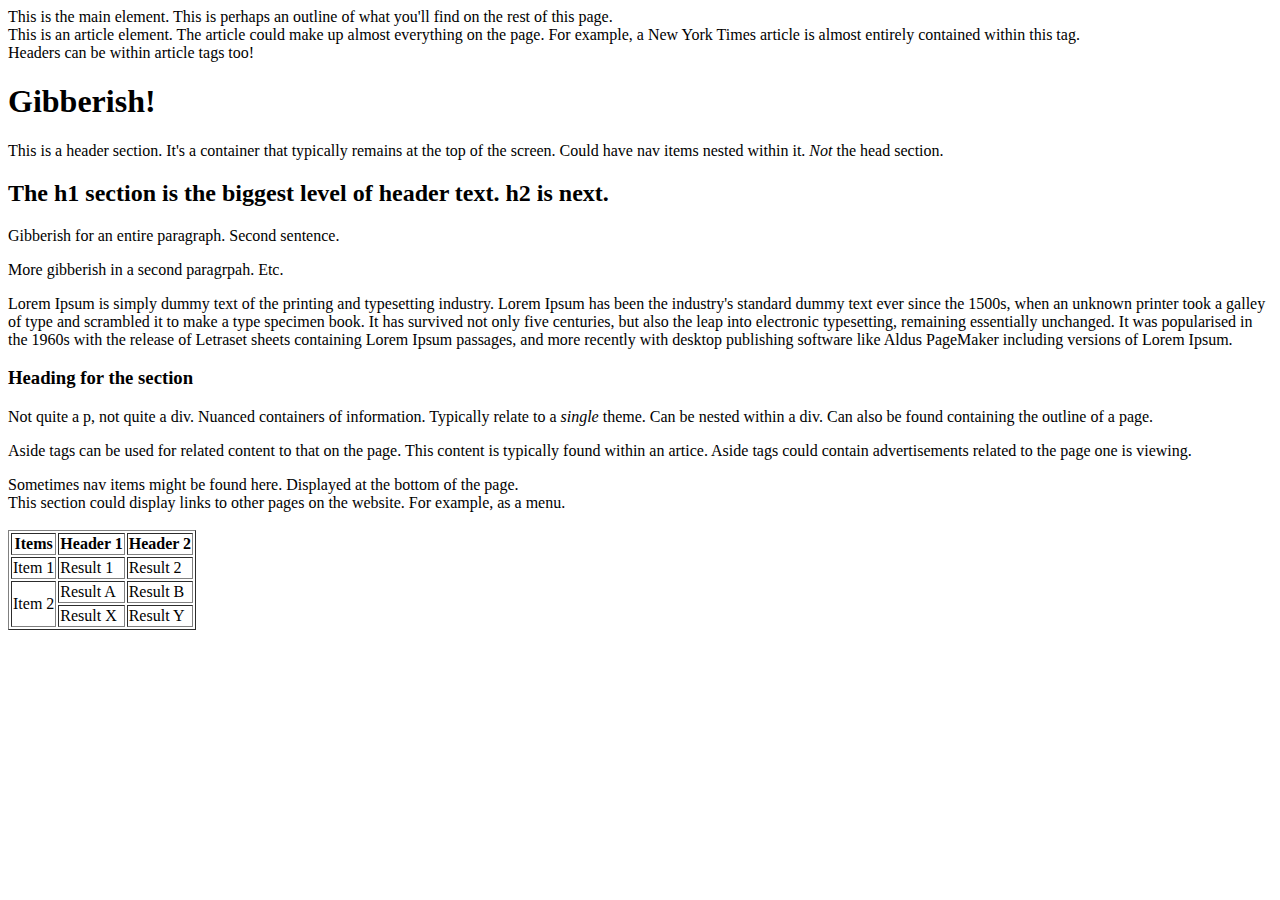
<file: html/gps/index.html>
<!DOCTYPE html>
<html lang="en">
<head>
  <title>GPS 1.2 HTML</title>
</head>
<body>
<main>This is the main element. This is perhaps an outline of what you'll find on the rest of this page.
  <article>This is an article element. The article could make up almost everything on the page. For example, a New York Times article is almost entirely contained within this tag.
    <header>Headers can be within article tags too!</header>
    <h1>Gibberish!</h1>
  </article>
</main>

<header><p>This is a header section. It's a container that typically remains at the top of the screen. Could have nav items nested within it. <em>Not</em> the head section.</p></header>


<h2>The h1 section is the biggest level of header text. h2 is next.</h2>
<p>Gibberish for an entire paragraph. Second sentence.</p>
<p>More gibberish in a second paragrpah. Etc.</p>
<p>Lorem Ipsum is simply dummy text of the printing and typesetting industry. Lorem Ipsum has been the industry's standard dummy text ever since the 1500s, when an unknown printer took a galley of type and scrambled it to make a type specimen book. It has survived not only five centuries, but also the leap into electronic typesetting, remaining essentially unchanged. It was popularised in the 1960s with the release of Letraset sheets containing Lorem Ipsum passages, and more recently with desktop publishing software like Aldus PageMaker including versions of Lorem Ipsum.</p>

<section>
  <h3>Heading for the section</h3>
  <p>Not quite a p, not quite a div. Nuanced containers of information. Typically relate to a <em>single</em> theme. Can be nested within a div. Can also be found containing the outline of a page.</p>
</section>
<aside>
  <p>Aside tags can be used for related content to that on the page. This content is typically found within an artice. Aside tags could contain advertisements related to the page one is viewing.</p>
</aside>
<footer>Sometimes nav items might be found here. Displayed at the bottom of the page.

<nav>
  This section could display links to other pages on the website. For example, as a menu.
</nav>
</footer><br>

<table border="1">
  <tr>
    <th>Items</th>
    <th>Header 1</th>
    <th>Header 2</th>
  </tr>
  <tr>
    <td>Item 1</td>
    <td>Result 1</td>
    <td>Result 2</td>
  </tr>
  <tr>
    <td rowspan="2">Item 2</td>
    <td>Result A</td>
    <td>Result B</td>
  </tr>
  <tr>
    <td>Result X</td>
    <td>Result Y</td>
  </tr>
</table>
</body>
</html>
</file>
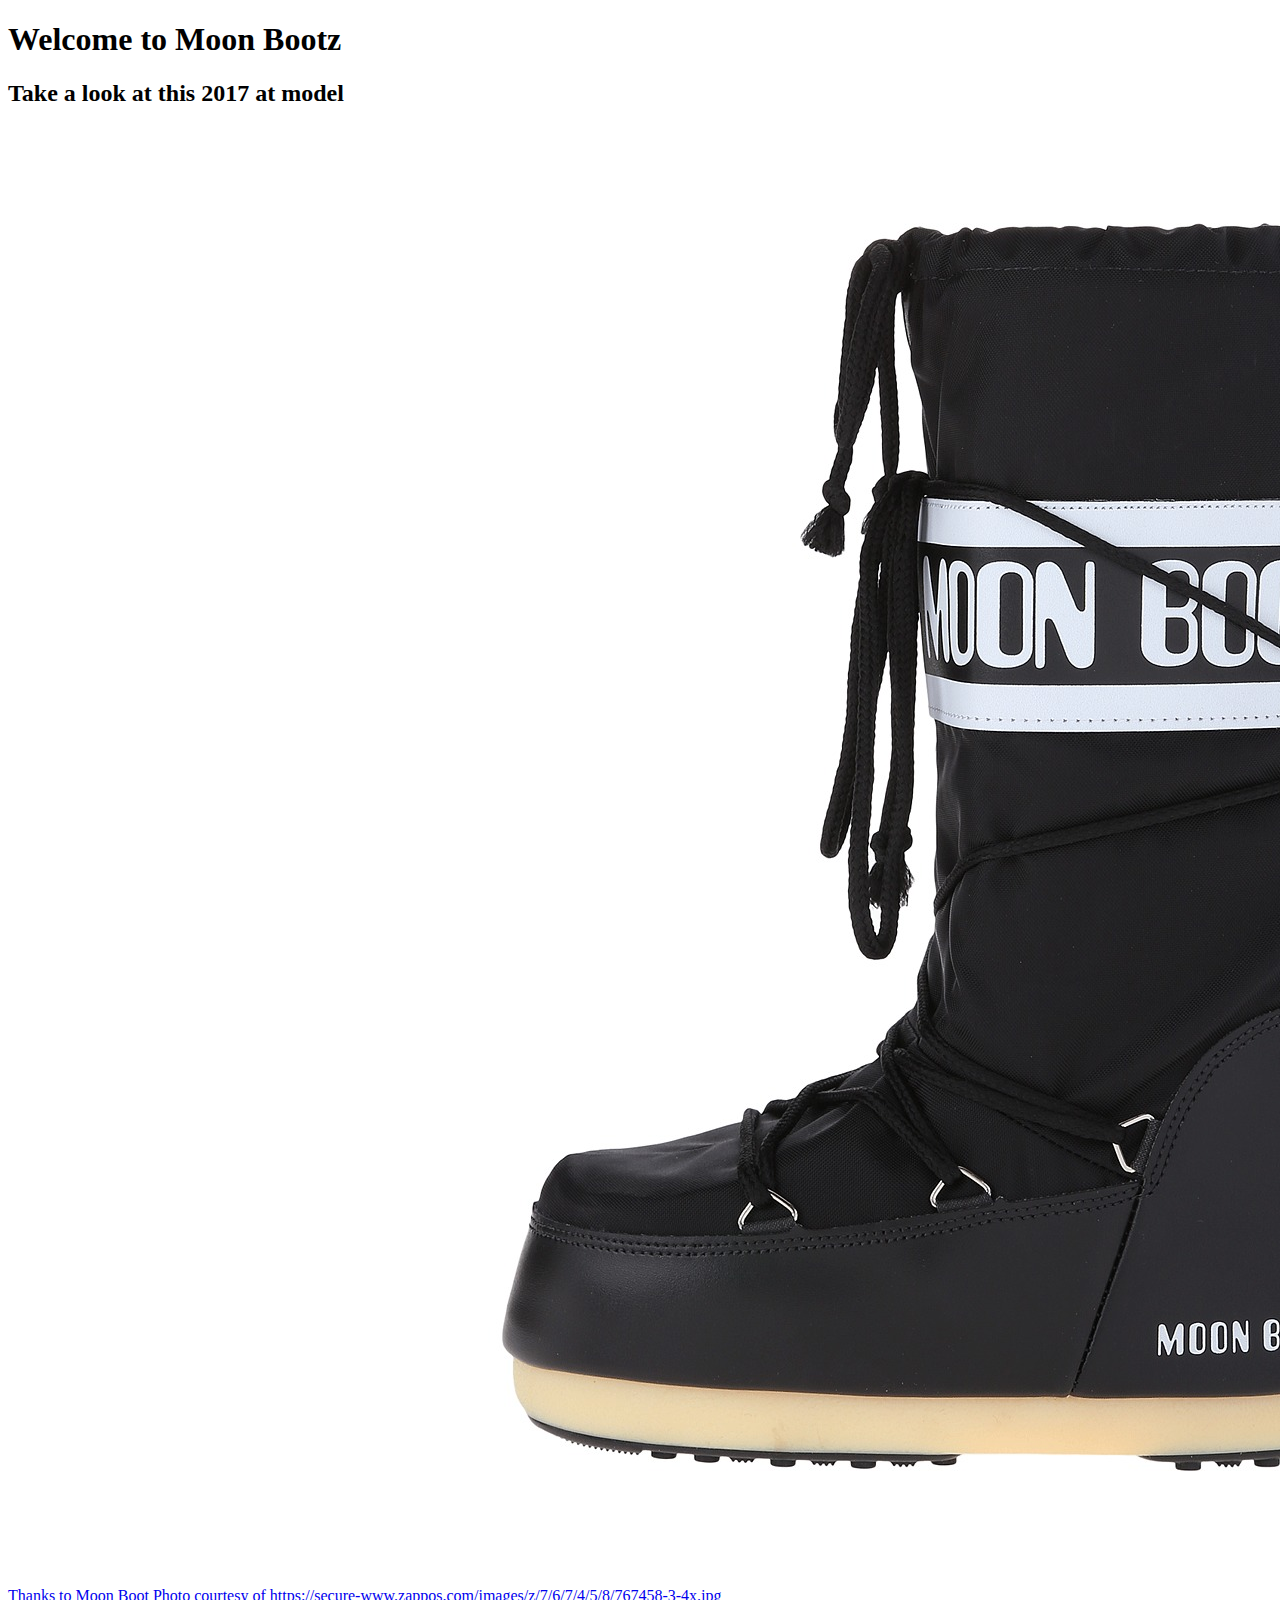
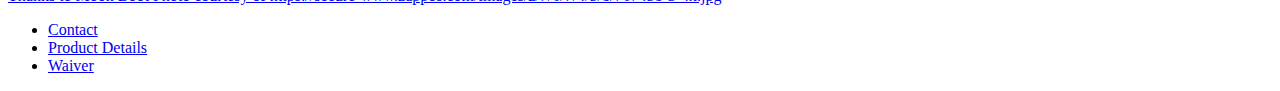
<file: html/moon_bootz/index.html>
<!DOCTYPE html>
<html>
<head>
	<title></title>
</head>
<h1>Welcome to Moon Bootz</h1>
<h2>Take a look at this 2017 at model</h2>
<body>
	    <a href="https://secure-www.zappos.com/images/z/7/6/7/4/5/8/767458-3-4x.jpg"><img src="images/767458-3-4x.jpeg" alt="2017 Model"</a>
	    <p>Thanks to Moon Boot Photo courtesy of https://secure-www.zappos.com/images/z/7/6/7/4/5/8/767458-3-4x.jpg</p>

	<nav class="menu">
  	<ul>
   	 <li><a href="contact.html">Contact</a></li>
     <li><a href="product_details.html">Product Details</a></li>
     <li><a href="legal/waiver.html">Waiver</a></li>
    </ul>

</body>
</html>
</file>
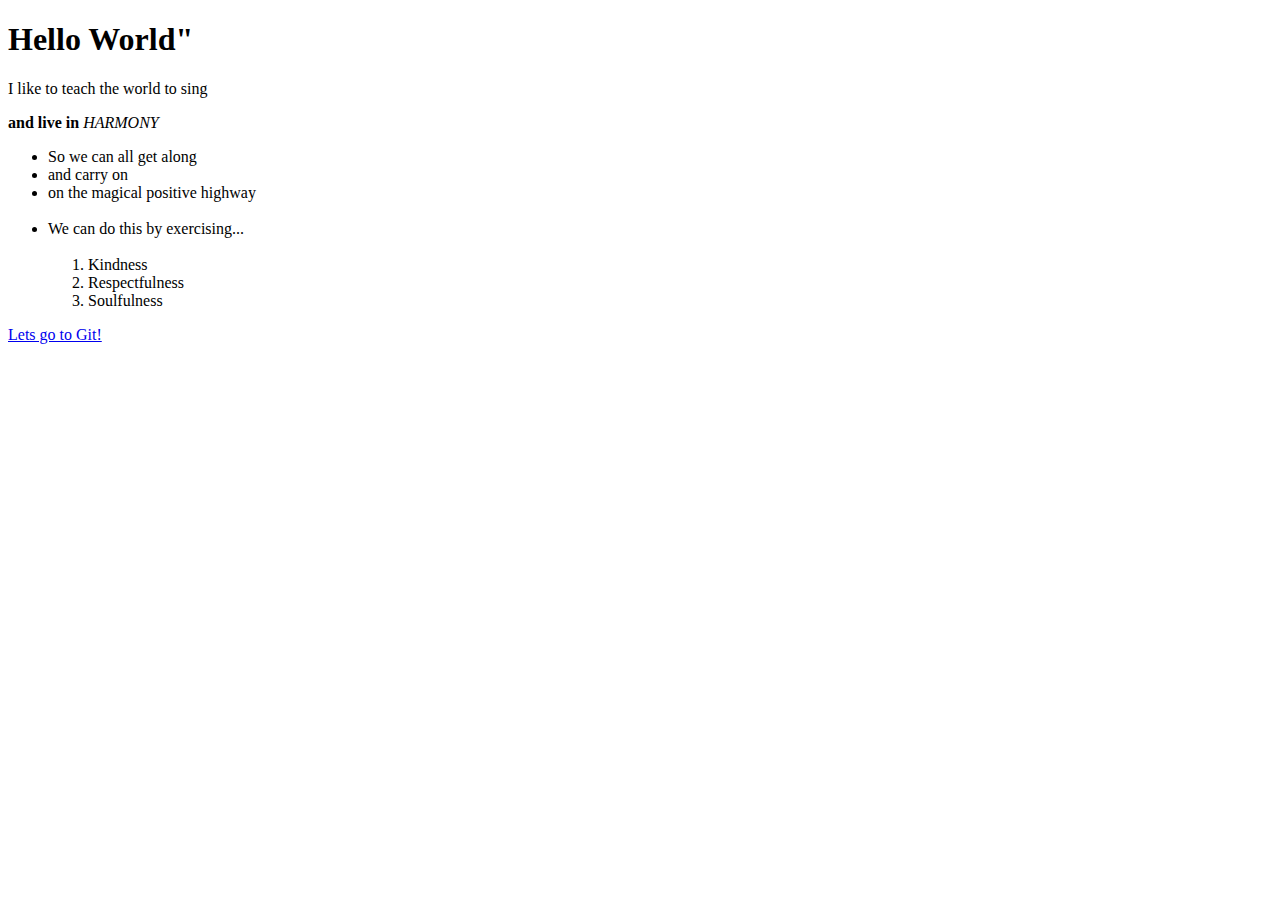
<file: html/web_basics/index.html>
<!DOCTYPE html>
<html>
	<head>
		<title></title>
	</head>
	<body>
		<h1> Hello World"</h1>
		<p> I like to teach the world to sing</p>
		<strong> and live in</strong>
		<em>HARMONY</em>
		<ul>
			<li>So we can all get along</li>
			<li>and carry on</li>
			<li>on the magical positive highway</li>
			<br>
			<li>We can do this by exercising...</li>
			<br>
			<ol>
				<li>Kindness</li>
				<li>Respectfulness</li>
				<li>Soulfulness</li>
			</ol>
		</ul>
		<a href="https://github.com/eitanben/phase-0-tracks/tree/master/html/web_basics">Lets go to Git! </a>
	</body>
</html>
</file>
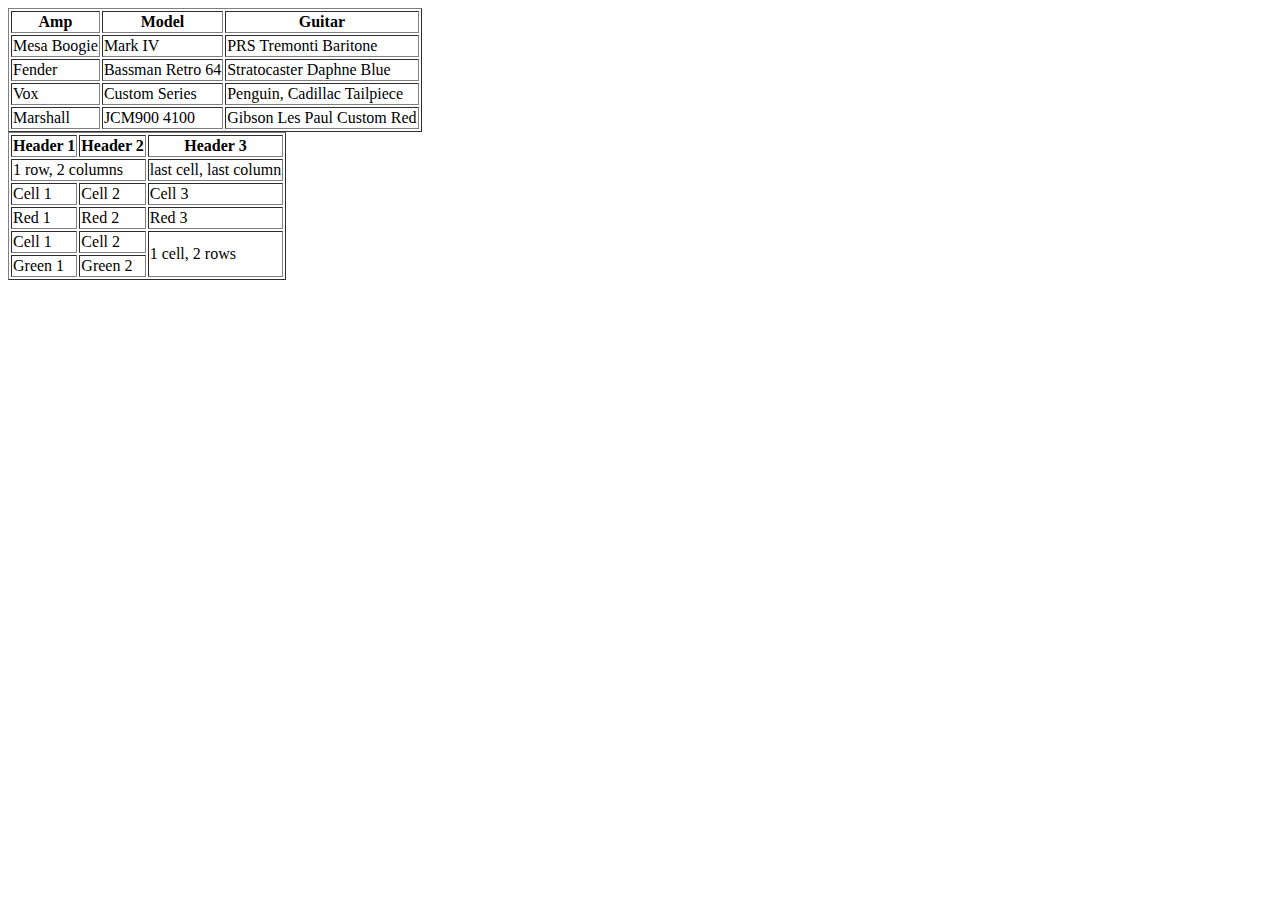
<file: html/table-practice.html>
<!DOCTYPE html>
<html>
	<head>
	<title> 2.3 Tables Assignment </title>
	</head>
	<body>
		<table border="1">
  			<tr>
   				<th>Amp</th>
    			<th>Model</th>
    			<th>Guitar</th>
  			</tr>
  			<tr>
		    	<td>Mesa Boogie</td>
		    	<td>Mark IV</td>
		    	<td>PRS Tremonti Baritone</td>
		  	</tr>
		  	<tr>
		    	<td>Fender</td>
		    	<td>Bassman Retro 64</td>
		    	<td>Stratocaster Daphne Blue</td>
		  	</tr>
		  	<tr>
		    	<td>Vox</td>
		    	<td>Custom Series</td>
		    	<td>Penguin, Cadillac Tailpiece</td>
		  	</tr>
		  	<tr>
		    	<td>Marshall</td>
		    	<td>JCM900 4100</td>
		   	 <td>Gibson Les Paul Custom Red</td>
		  	</tr>	
		</table>


<!-- 1 row, 2 columns, 1 column, 2 rows -->

		<table border="1">
  			<tr>
   				 <th>Header 1</th>
   				 <th>Header 2</th>
   				 <th>Header 3</th>
  			</tr>
  			<tr>
   				 <td colspan="2">1 row, 2 columns</td>
   				 <td>last cell, last column</td>
  			</tr>
 			 <tr>
   				 <td>Cell 1</td>
    			 <td>Cell 2</td>
    			 <td>Cell 3</td>
  			</tr>
  			<tr>
    			 <td>Red 1</td>
    			 <td>Red 2</td>
    			 <td>Red 3</td>
  			</tr>
        <tr>
  				 <td>Cell 1</td>
  				 <td>Cell 2</td>
   				 <td rowspan="2">1 cell, 2 rows</td>
        </tr>
  			<tr>
    			 <td>Green 1</td>
    			 <td>Green 2</td>
  			</tr>
		</table> 
</body>
</html>
</file>
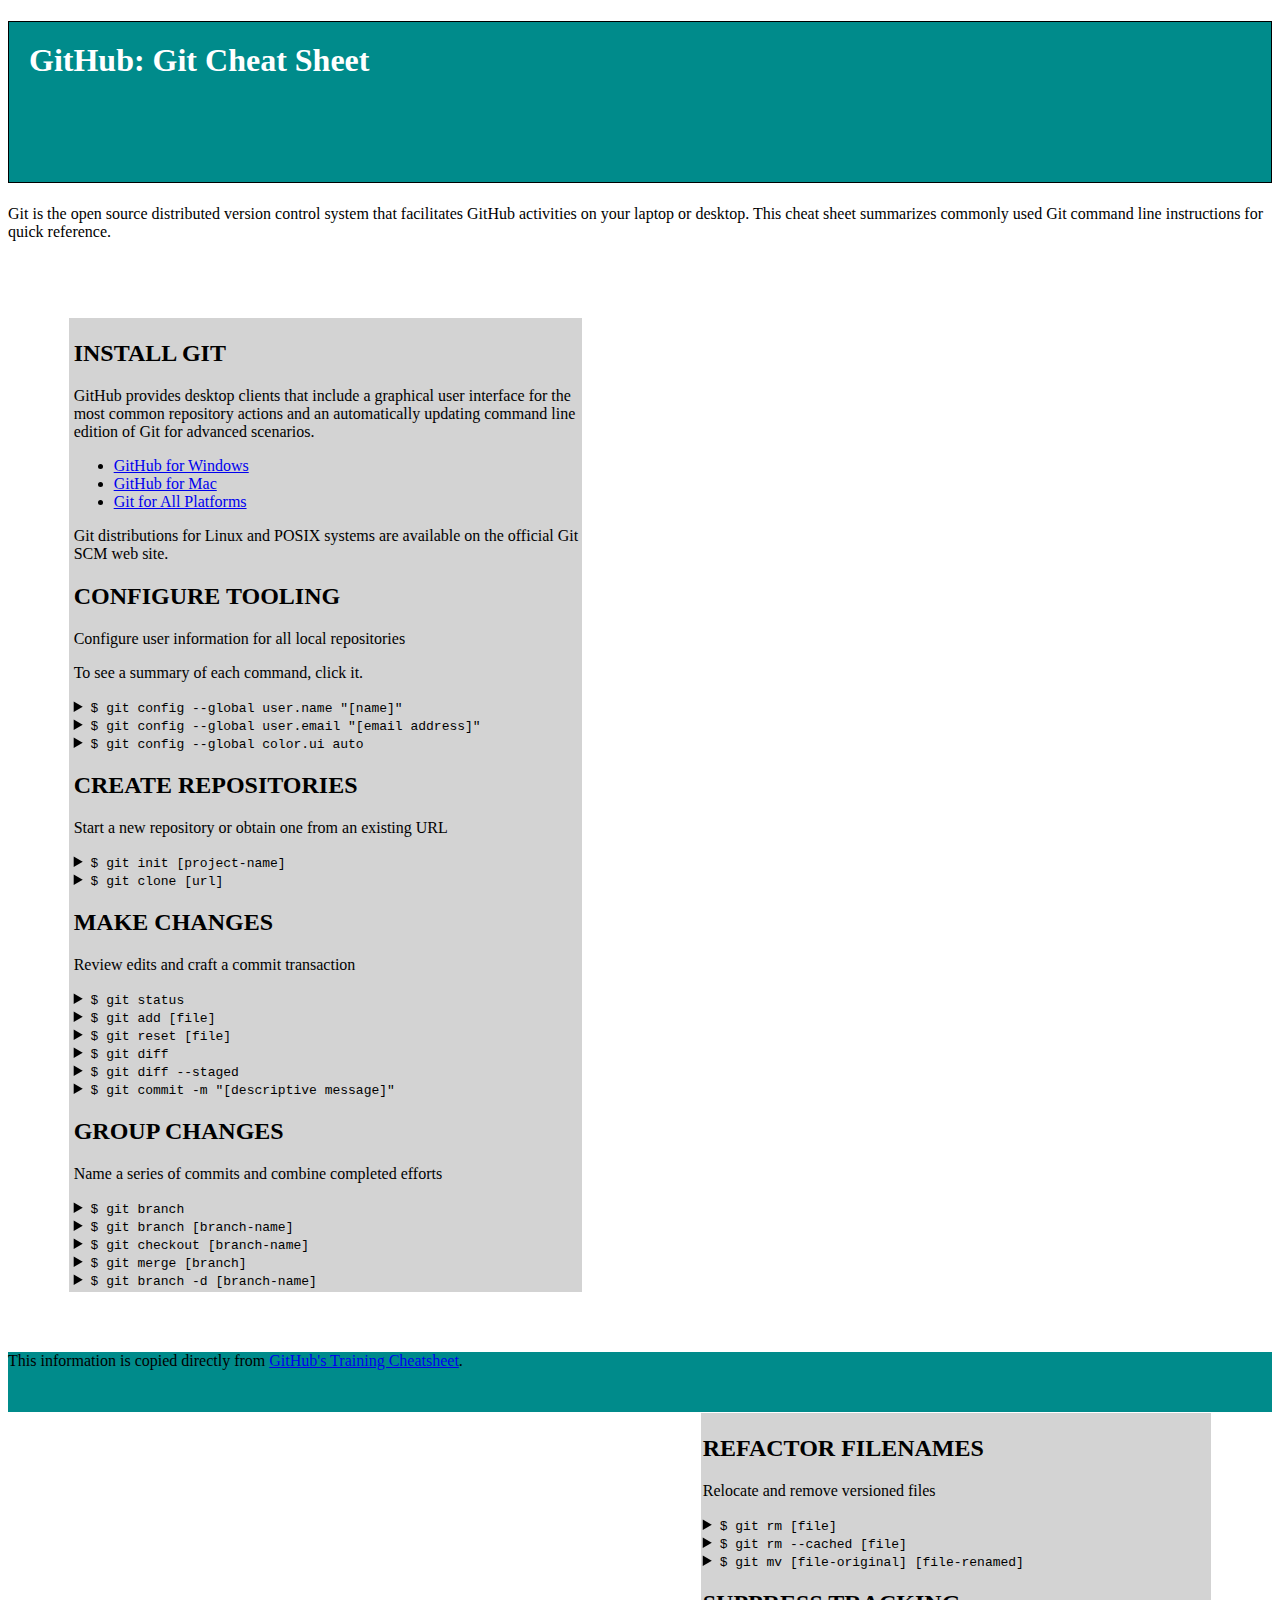
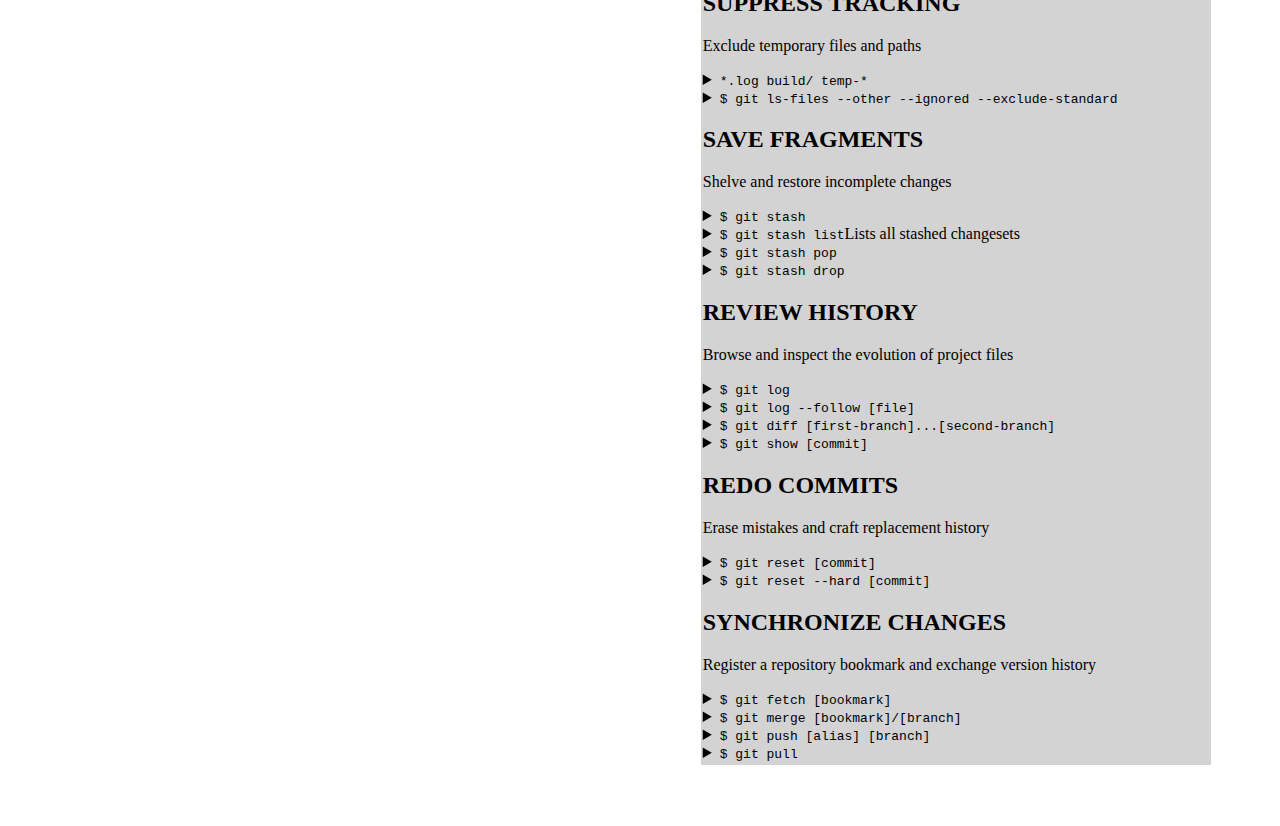
<file: css/gps/gps2-1.html>
<!--
Write your names here:
1. Edy Ortiz-Aragon
2.
We spent [2] hours on this challenge. 

This challenge uses HTML5 syntax that may not be available in all browsers (It works in Chrome and Safari, from my testing. (<details> and<summary>). -->

<!DOCTYPE html>
<html lang="en">
  <head>
    <meta charset="UTF-8">
    <meta name="viewport" content="width=device-width, initial-scale=1.0">
    <link rel="stylesheet" href="gps2-1.css" type="text/css">
    <title>Git Cheat Sheet</title>
  </head>

  <body>
    <header>
      <h1>GitHub: Git Cheat Sheet</h1>
      <p>Git is the open source distributed version control system that
        facilitates GitHub activities on your laptop or desktop.
        This cheat sheet summarizes commonly used Git command line
        instructions for quick reference.</p>
    </header>

    <section class="column-1">
      <article>
        <h2>INSTALL GIT</h2>
        <p>GitHub provides desktop clients that include a graphical user
        interface for the most common repository actions and an automatically
        updating command line edition of Git for advanced scenarios.</p>
        <ul>
          <li><a href="https://windows.github.com">GitHub for Windows</a></li>
          <li><a href="https://mac.github.com">GitHub for Mac</a></li>
          <li><a href="http://git-scm.com">Git for All Platforms</a></li>
        </ul>

        Git distributions for Linux and POSIX systems are available on the
        official Git SCM web site.
      </article>

      <article>
        <h2>CONFIGURE TOOLING</h2>
        <p>Configure user information for all local repositories</p>
        <p> To see a summary of each command, click it.</p>

        <details>
          <summary><code>$ git config --global user.name "[name]"</code></summary>
          <p>Sets the name you want attached to your commit transactions</p>
        </details>

        <details>
          <summary><code>$ git config --global user.email "[email address]"</code></summary>
          <p>Sets the email you want atached to your commit transactions</p>
        </details>

        <details>
          <summary><code>$ git config --global color.ui auto</code></summary>
          <p>Enables helpful colorization of command line output</p>
        </details>
      </article>

      <article>
        <h2>CREATE REPOSITORIES</h2>
        <p>Start a new repository or obtain one from an existing URL</p>

        <details>
          <summary><code>$ git init [project-name]</code></summary>
          <p>Creates a new local repository with the specified name</p>
        </details>

        <details>
          <summary><code>$ git clone [url]</code></summary>
          <p>Downloads a project and its entire version history</p>
        </details>
      </article>

      <article>

        <h2>MAKE CHANGES</h2>
        <p>Review edits and craft a commit transaction</p>

        <details>
          <summary><code>$ git status</code></summary>
          <p>Lists all new or modified files to be committed</p>
        </details>

        <details>
          <summary><code>$ git add [file]</code></summary>
          <p>Snapshots the file in preparation for versioning</p>
        </details>

        <details>
          <summary><code>$ git reset [file]</code></summary>
          <p>Unstages the file, but preserve its contents</p>
        </details>

        <details>
          <summary><code>$ git diff</code></summary>
          <p>Shows file differences not yet staged</p>
        </details>

        <details>
          <summary><code>$ git diff --staged</code></summary>
          <p>Shows file differences between staging and the last file version</p>
        </details>

        <details>
          <summary><code>$ git commit -m "[descriptive message]"</code></summary>
          <p>Records file snapshots permanently in version history</p>
        </details>
      </article>

      <article>
        <h2>GROUP CHANGES</h2>
        <p>Name a series of commits and combine completed efforts</p>

        <details>
          <summary><code>$ git branch</code></summary>
          <p>Lists all local branches in the current repository</p>
        </details>

        <details>
          <summary><code>$ git branch [branch-name]</code></summary>
          <p>Creates a new branch</p>
        </details>

        <details>
          <summary><code>$ git checkout [branch-name]</code></summary>
          <p>Switches to the specified branch and updates the working directory</p>
        </details>

        <details>
          <summary><code>$ git merge [branch]</code></summary>
          <p>Combines the specified branch’s history into the current branch</p>
        </details>

        <details>
          <summary><code>$ git branch -d [branch-name]</code></summary>
          <p>Deletes the specified branch</p>
        </details>
      </article>
    </section>

    <section class="column-2">
      <article>
        <h2>REFACTOR FILENAMES</h2>
        <p>Relocate and remove versioned files</p>

        <details>
          <summary><code>$ git rm [file]</code></summary>
          <p>Deletes the file from the working directory and stages the deletion</p>
        </details>

        <details>
          <summary><code>$ git rm --cached [file]</code></summary>
          <p>Removes the file from version control but preserves the file locally</p>
        </details>

        <details>
          <summary><code>$ git mv [file-original] [file-renamed]</code></summary>
          <p>Changes the file name and prepares it for commit</p>
        </details>
      </article>

      <article>
        <h2>SUPPRESS TRACKING</h2>
        <p>Exclude temporary files and paths</p>

        <details>
          <summary><code>*.log
                    build/
                    temp-*
          </code></summary>
          <p>A text file named .gitignore suppresses accidental versioning of files and paths matching the specified paterns</p>
        </details>

        <details>
          <summary><code>$ git ls-files --other --ignored --exclude-standard</code></summary>
          <p>Lists all ignored files in this project</p>
        </details>
      </article>

      <article>
        <h2>SAVE FRAGMENTS</h2>
        <p>Shelve and restore incomplete changes</p>

        <details>
          <summary><code>$ git stash</code></summary>
          <p>Temporarily stores all modified tracked files</p>
        </details>

        <details>
          <summary><code>$ git stash list</code>Lists all stashed changesets</summary>
          <p></p>
        </details>

        <details>
          <summary><code>$ git stash pop</code></summary>
          <p>Restores the most recently stashed files</p>
        </details>

        <details>
          <summary><code>$ git stash drop</code></summary>
          <p>Discards the most recently stashed changeset</p>
        </details>

      </article>

      <article>
        <h2>REVIEW HISTORY</h2>
        <p>Browse and inspect the evolution of project files</p>

        <details>
          <summary><code>$ git log</code></summary>
          <p>Lists version history for the current branch</p>
        </details>

        <details>
          <summary><code>$ git log --follow [file]</code></summary>
          <p>Lists version history for a file, including renames</p>
        </details>

        <details>
          <summary><code>$ git diff [first-branch]...[second-branch]</code></summary>
          <p>Shows content differences between two branches</p>
        </details>

        <details>
          <summary><code>$ git show [commit]</code></summary>
          <p>Outputs metadata and content changes of the specified commit</p>
        </details>
      </article>

      <article>
        <h2>REDO COMMITS</h2>
        <p>Erase mistakes and craft replacement history</p>

        <details>
          <summary><code>$ git reset [commit]</code></summary>
          <p>Undoes all commits after [commit], preserving changes locally</p>
        </details>

        <details>
          <summary><code>$ git reset --hard [commit]</code></summary>
          <p>Discards all history and changes back to the specified commit</p>
        </details>
      </article>

      <article>
        <h2>SYNCHRONIZE CHANGES</h2>
        <p>Register a repository bookmark and exchange version history</p>

        <details>
          <summary><code>$ git fetch [bookmark]</code></summary>
          <p>Downloads all history from the repository bookmark</p>
        </details>

        <details>
          <summary><code>$ git merge [bookmark]/[branch]</code></summary>
          <p>Combines bookmark’s branch into current local branch</p>
        </details>

        <details>
          <summary><code>$ git push [alias] [branch]</code></summary>
          <p>Uploads all local branch commits to GitHub</p>
        </details>

        <details>
          <summary><code>$ git pull</code></summary>
          <p>Downloads bookmark history and incorporates changes</p>
        </details>
      </article>
    </section>

    <footer>
      This information is copied directly from <a href="https://training.github.com/kit/downloads/github-git-cheat-sheet.pdf">GitHub's Training Cheatsheet</a>.
    </footer>
  <!-- Add your reflection here as a comment. -->
  <!-- Float rearranges the objects in a page, forces itself onto the other boxes, so elements, such as footers or others sometimes are squeezed out to other places. Float alters the default top to bottom vertical flow of a page.  It is good to put a "box" with background color  around the elements to serve as a roadmap where you are on the page. Also, HTML5 makes it a lot cleaner to code by having sections, articles, etc where "related" content is placed. It makes it a lot easier for maintenance programmers to find the changes to be made. Instead of having to work on a long-winded wild west type of page-->
  </body>
</html>
</file>
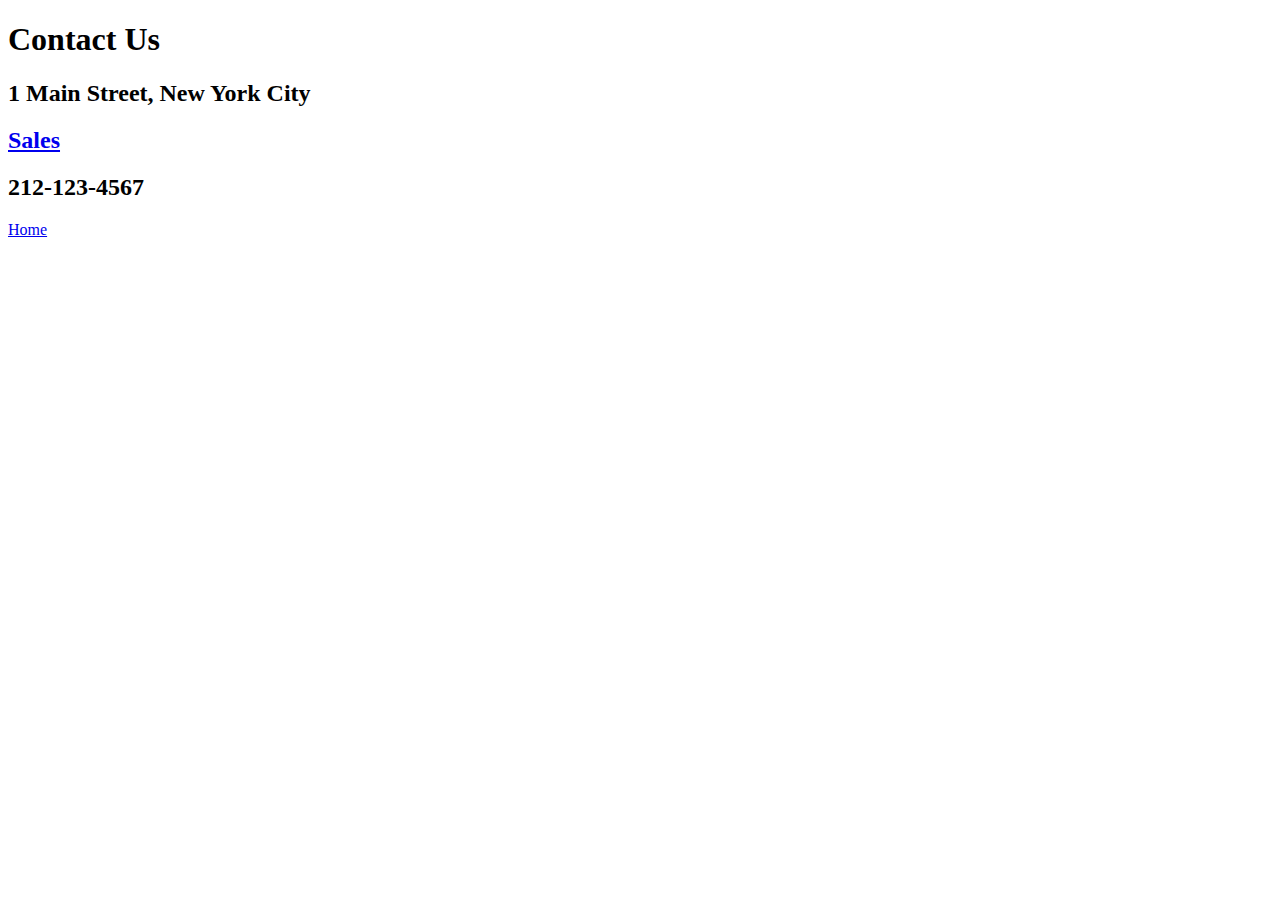
<file: html/moon_bootz/contact.html>
<!DOCTYPE html>
<html>
<head>
	<title></title>
	<h1>Contact Us</h1>
	<h2>1 Main Street, New York City</h2>
	<h2><a href="sales@moonboots.com">Sales</a></h2>
	<h2>212-123-4567</h2>

</head>
<body>
<footer>
	<p><a href="index.html">Home</a></p>
</footer>
</body>
</html>
</file>
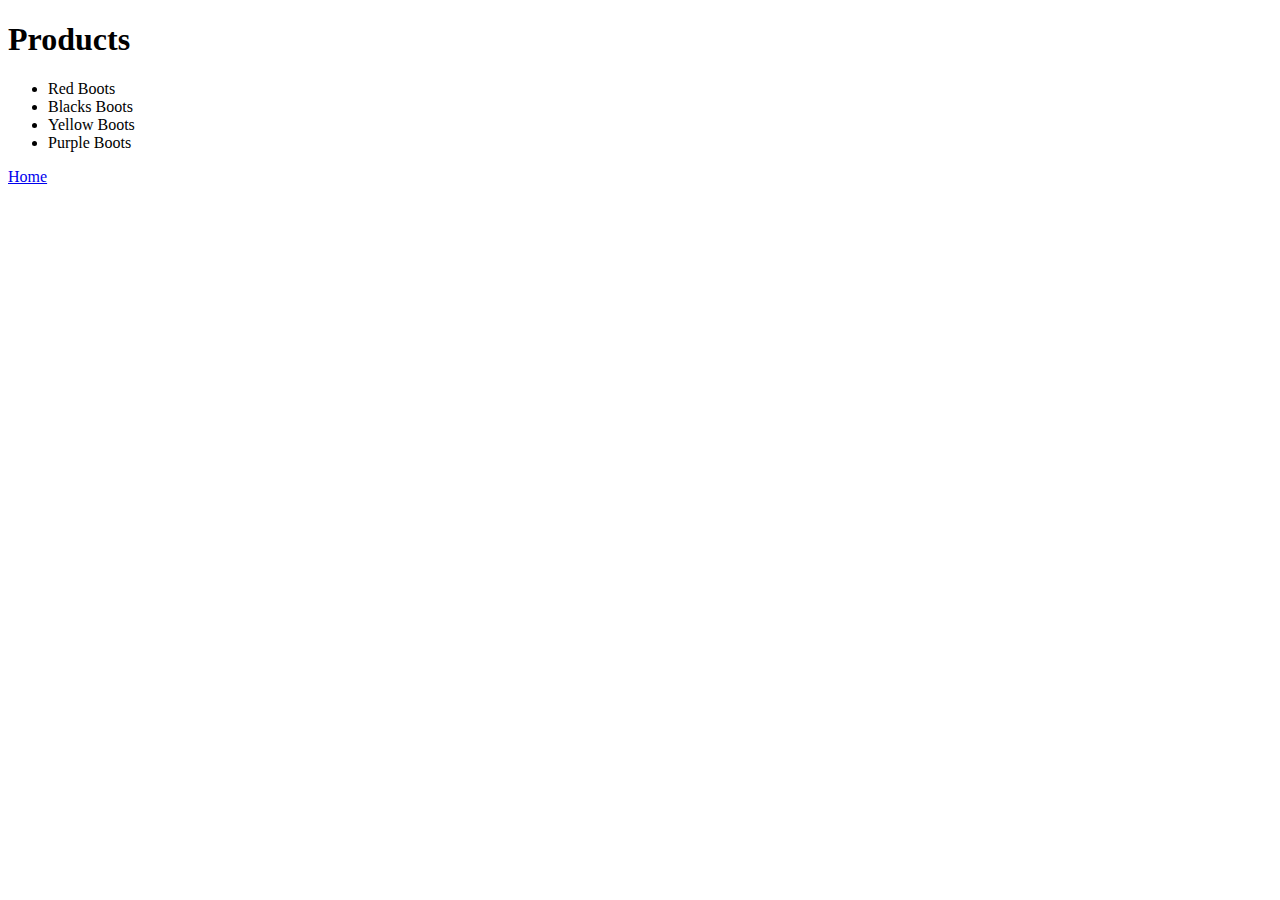
<file: html/moon_bootz/product_details.html>
<!DOCTYPE html>
<html>
<head>
	<title></title>
	<h1>Products</h1>
	<ul>
		<li>Red Boots</li>
		<li>Blacks Boots</li>
		<li>Yellow Boots</li>
		<li>Purple Boots</li>
	</ul>
</head>
<body>
<footer>
	<p><a href="index.html">Home</a></p>
</footer>
</body>
</html>
</file>
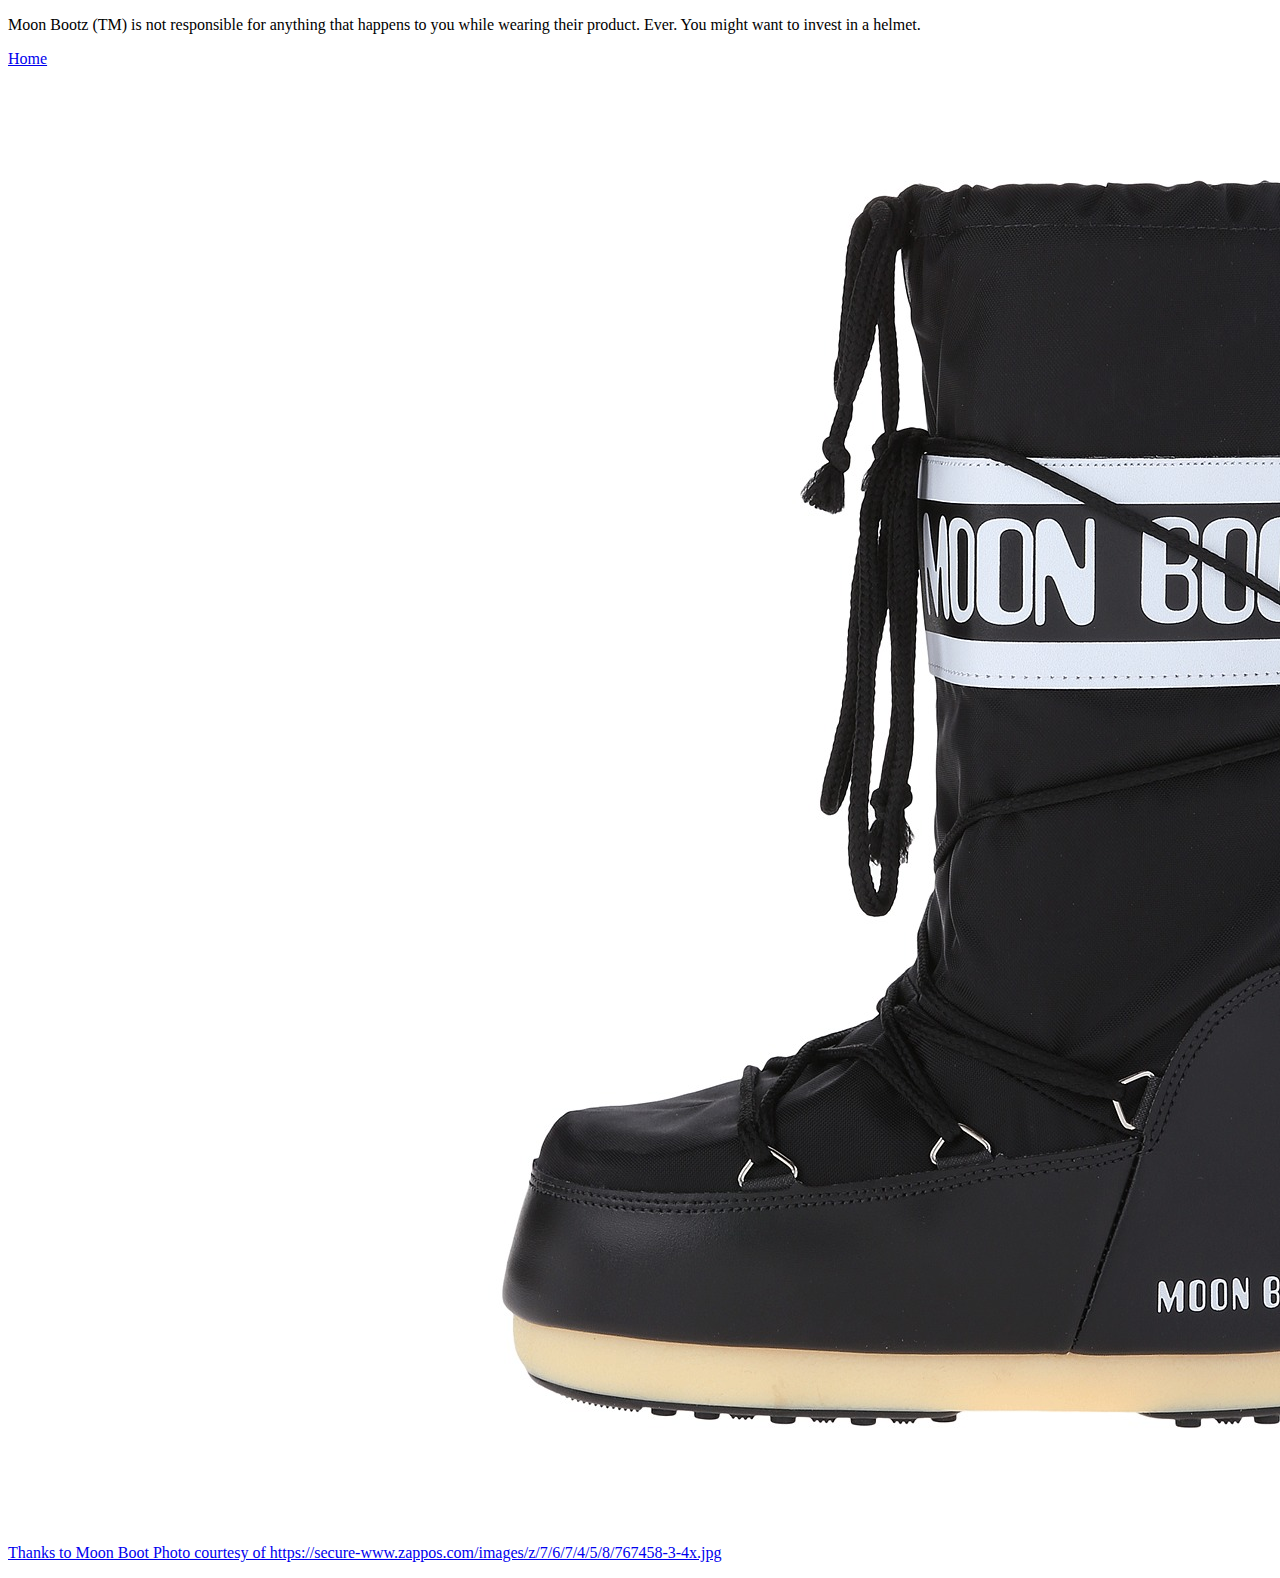
<file: html/moon_bootz/legal/waiver.html>
<!DOCTYPE html>
<html>
<head>
  <title>Legal Waiver</title>
</head>
<body>
  <p>Moon Bootz (TM) is not responsible for anything that happens to you while wearing their product. Ever. You might want to invest in a helmet.</p>
</body>
<footer>
	<p><a href="../index.html">Home</a></p>
	
	<a href="https://secure-www.zappos.com/images/z/7/6/7/4/5/8/767458-3-4x.jpg"><img src="../images/767458-3-4x.jpeg" alt="2017 Model"</a>
	<p>Thanks to Moon Boot Photo courtesy of https://secure-www.zappos.com/images/z/7/6/7/4/5/8/767458-3-4x.jpg</p>

</footer>
</html>
</file>
<file: css/gps/gps2-1.css>
*{
  border: 1px;
}

h1 {
background-color: darkcyan;
    height: 120px;
    text-align: left;
/*      color: #4f889f; */
    color:white;
    padding: 20px;
    border: 1px solid black;
}

.column-1 {
  background-color: #D3D3D3;
  float: left;
  width: 40%;
  margin:4.8%;
  padding: 3px 3px 3px 5px;
}
.column-2 {
	background-color: #D3D3D3;
  float: right;
  width: 40%;
  margin: 4.8%;
  padding: 2px 3px 3px 2px;
}
footer {
  clear: left;
  background-color: darkcyan;
  height: 60px;
}
</file>
